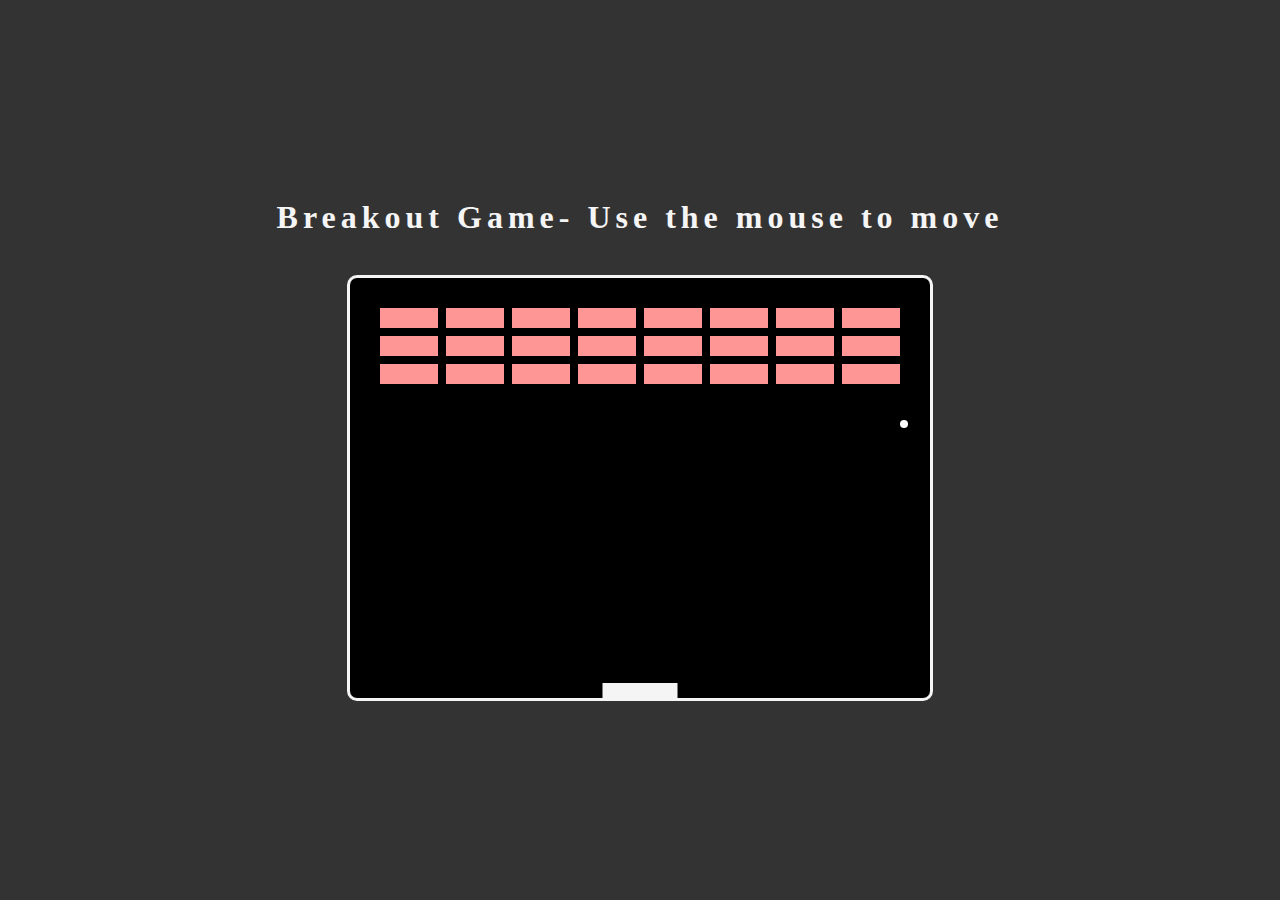
<file: projects/breakout-game-main/index.html>
<!DOCTYPE html>
<html lang="en">
<head>
    <meta charset="UTF-8">
    <meta name="viewport" content="width=device-width, initial-scale=1.0">
    <link rel="stylesheet" href="style.css">
    <title>Breakout Game</title>
</head>
<body>
    <h1>Breakout Game- Use the mouse to move</h1>
    <canvas id="myCanvas" width="580" height="420"></canvas>
    <script src="script.js"></script>  
</body>
</html>
</file>
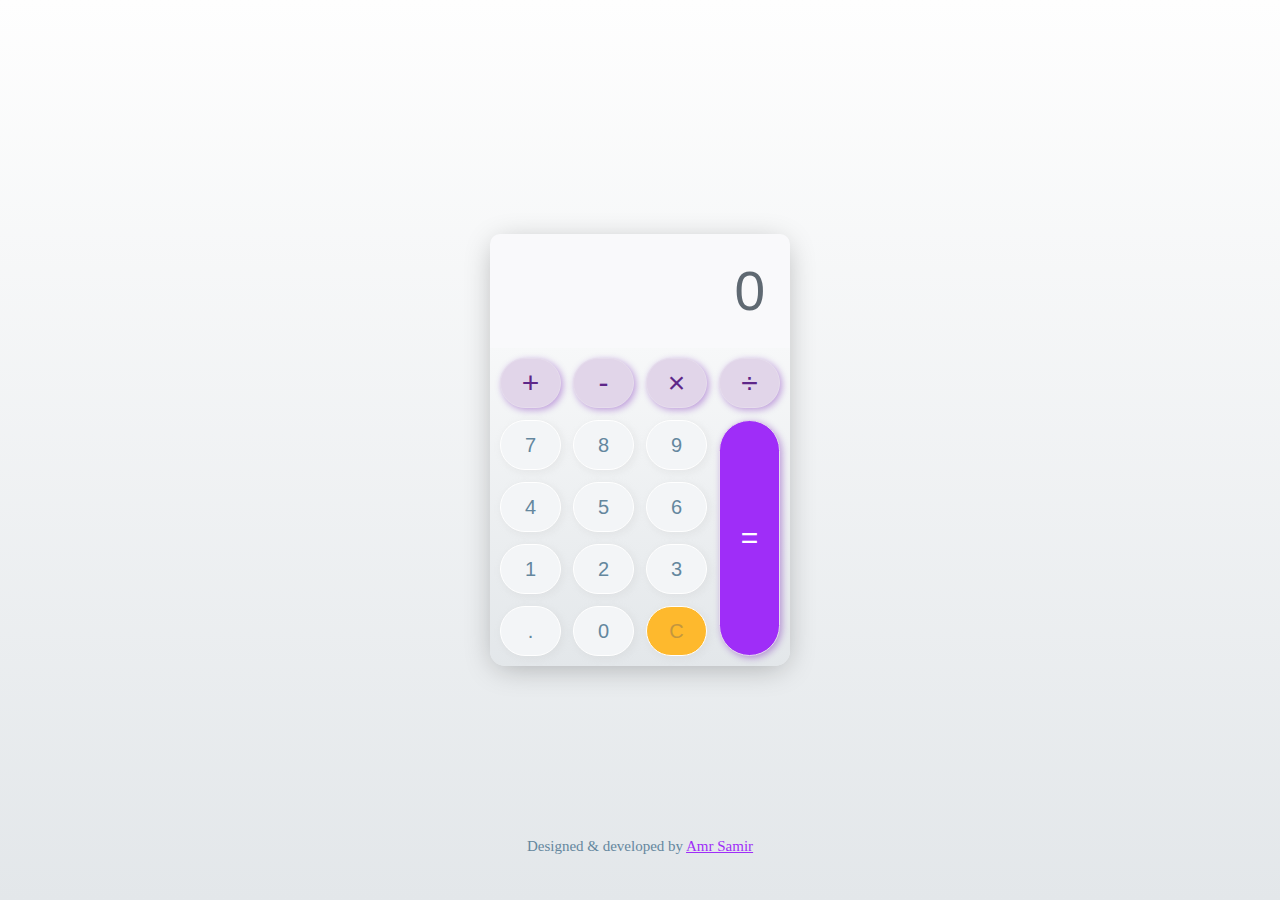
<file: projects/calculator-master/index.html>
<!DOCTYPE html>
<html lang="en">
<head>
    <meta charset="UTF-8">
    <meta name="viewport" content="width=device-width, initial-scale=1.0">
    <link rel="stylesheet" href="style.css">
    <title>Calculator</title>
</head>
<body>
    <!-- Calculator -->
    <div class="calculator">
    <!-- Display -->
    <div class="calculator-display">
        <h1>0</h1>
    </div>
    <!-- Buttons -->
    <div class="calculator-buttons">
        <button class="operator" value="+">+</button>
        <button class="operator" value="-">-</button>
        <button class="operator" value="*">×</button>
        <button class="operator" value="/">÷</button>
        <button value="7">7</button>
        <button value="8">8</button>
        <button value="9">9</button>
        <button value="4">4</button>
        <button value="5">5</button>
        <button value="6">6</button>
        <button value="1">1</button>
        <button value="2">2</button>
        <button value="3">3</button>
        <button class="decimal" value=".">.</button>
        <button value="0">0</button>
        <button class="clear" id="clear-btn">C</button>
        <button class="equal-sign operator" value="=">=</button>
    </div>
    </div>
<!-- Script -->
<script src="script.js"></script>
</body>
<footer>Designed & developed by <a href="https://www.linkedin.com/in/amr-samir-a07790303"> Amr Samir</a></footer>
</html>
</file>
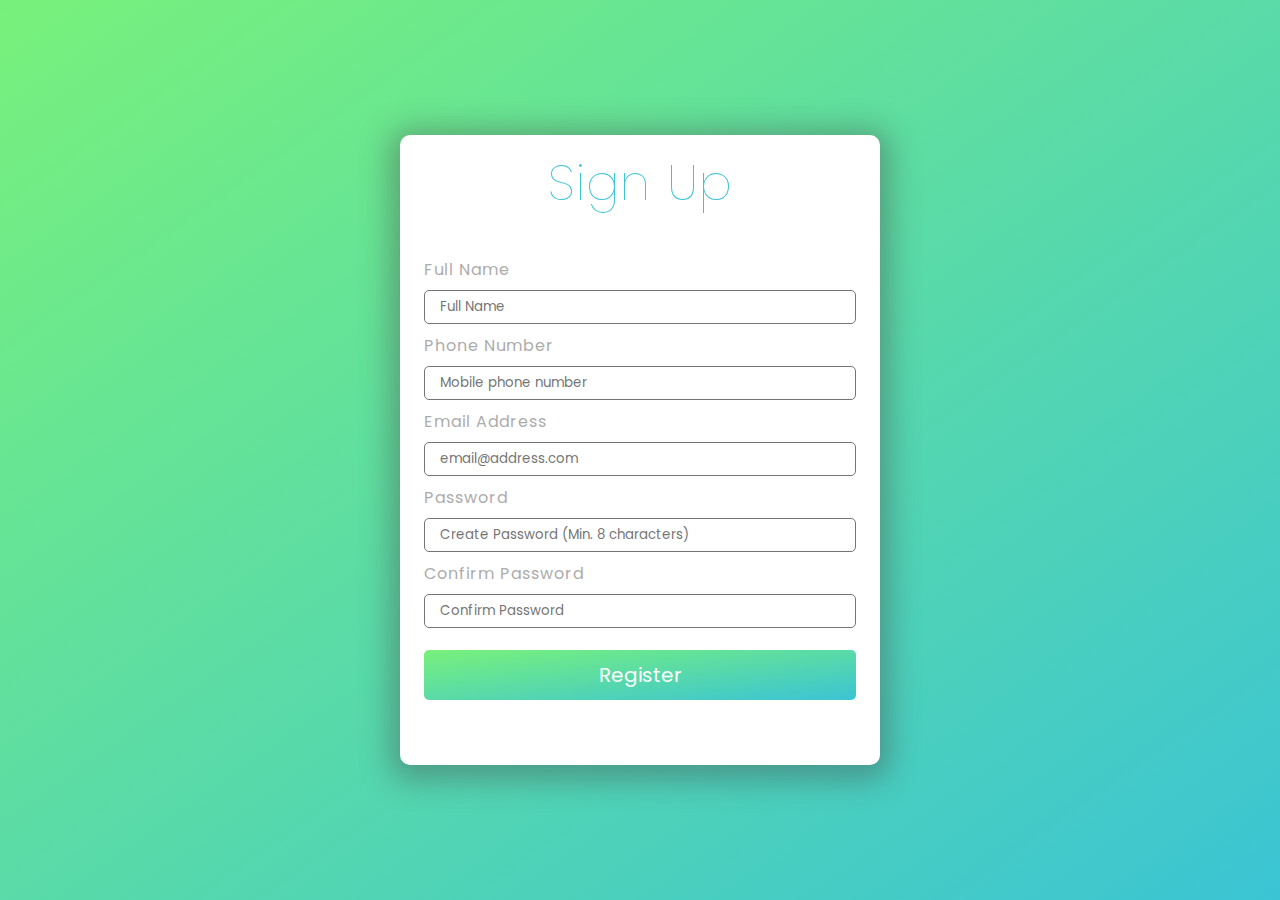
<file: projects/form-validator-main/index.html>
<!DOCTYPE html>
<html lang="en">
<head>
    <meta charset="UTF-8">
    <meta name="viewport" content="width=device-width, initial-scale=1.0">
    <title>Form Validator</title>
    <link rel="stylesheet" href="style.css">
</head>
<body>
  <div class="container">
    <h1>Sign Up</h1>
    <!-- Form -->
    <form id="form">
      <!-- Full Name -->
      <div class="form-group">
        <label for="name">Full Name</label>
        <input type="text" id="name" name="name"  
               placeholder="Full Name" required minlength="3" maxlength="100" autocomplete="off">
      </div>
      <!-- Phone Number -->
      <div class="form-group">
        <label for="phone">Phone Number</label>
        <input type="tel" id="phone" name="phone" 
               placeholder="Mobile phone number" required autocomplete="off">
      </div>
      <!-- Email Address -->
      <div class="form-group">
        <label for="email">Email Address</label>
        <input type="email" id="email" name="email" 
               placeholder="email@address.com" required autocomplete="off">
      </div>
      <!-- Password -->
      <div class="form-group">
        <label for="password1">Password</label>
        <input type="password" id="password1" placeholder="Create Password (Min. 8 characters)" 
               required pattern="^(?=.*\d)(?=.*[a-z])(?=.*[A-Z])(?=.*[a-zA-Z]).{8,}$"
               title="Please include at least 1 uppercase character, 1 lowercase character, and 1 number." autocomplete="off">
      </div>
      <!-- Confirm Password -->
      <div class="form-group">
        <label for="password2">Confirm Password</label>
        <input type="password" id="password2" placeholder="Confirm Password"
               required pattern="^(?=.*\d)(?=.*[a-z])(?=.*[A-Z])(?=.*[a-zA-Z]).{8,}$" name="password">
      </div>
      <button type="submit">Register</button>
    </form>
    <!-- Error/Success Message -->
    <div class="message-container">
      <h3 id="message"></h3>
    </div>
  </div>
  <!-- Script -->
  <script src="script.js"></script>
</body>
</html>
</file>
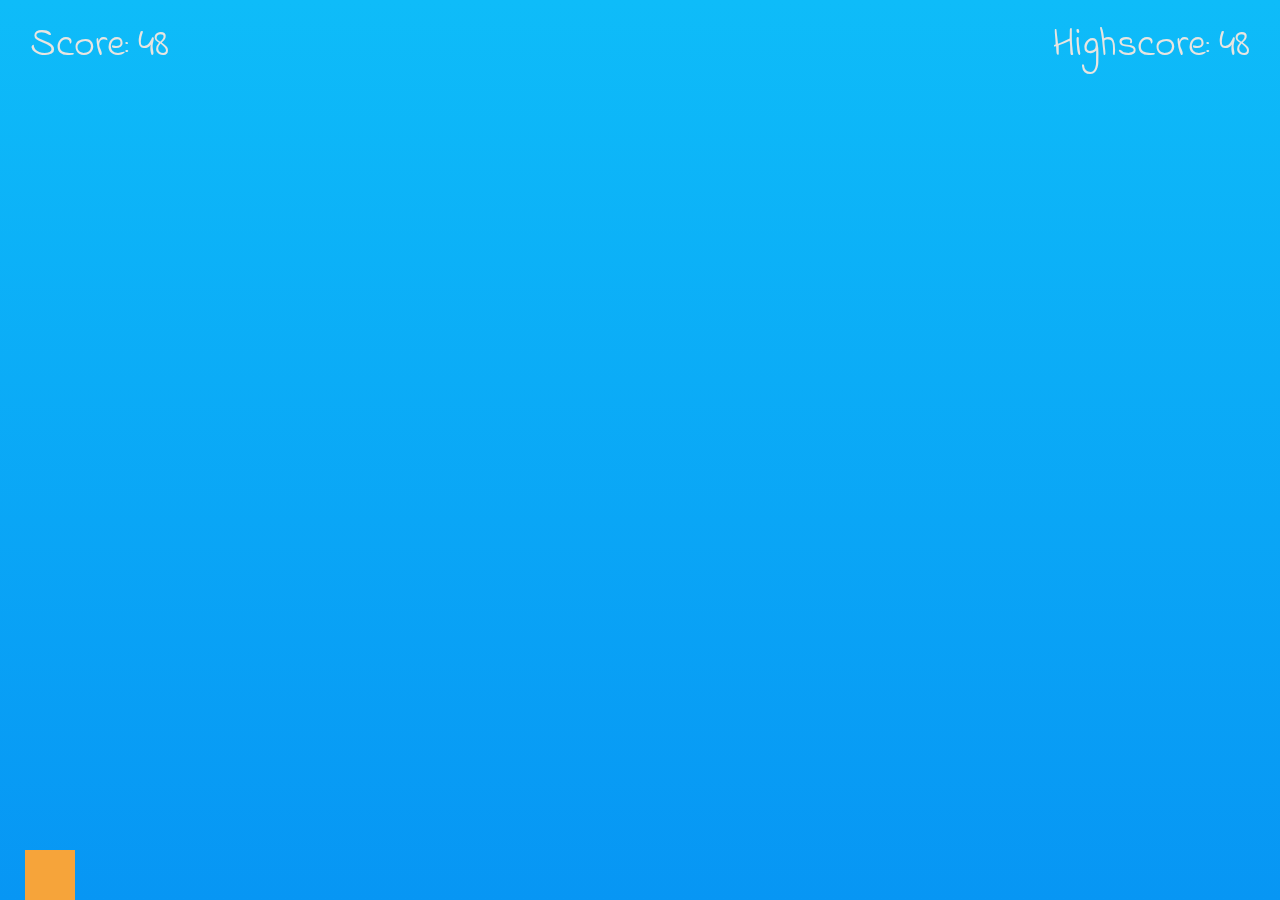
<file: projects/HTML5-Canvas-master/index.html>
<!DOCTYPE html>
<html lang="en">
<head>
  <meta charset="UTF-8">
  <meta name="viewport" content="width=device-width, initial-scale=1.0">
  <link rel="stylesheet" href="style.css">
  <title>Squares and Canvas</title>
</head>
<body>
  <canvas id="myCanvas" width="600" height="400"></canvas>
  <script src="app.js"></script>
</body>
</html>
</file>
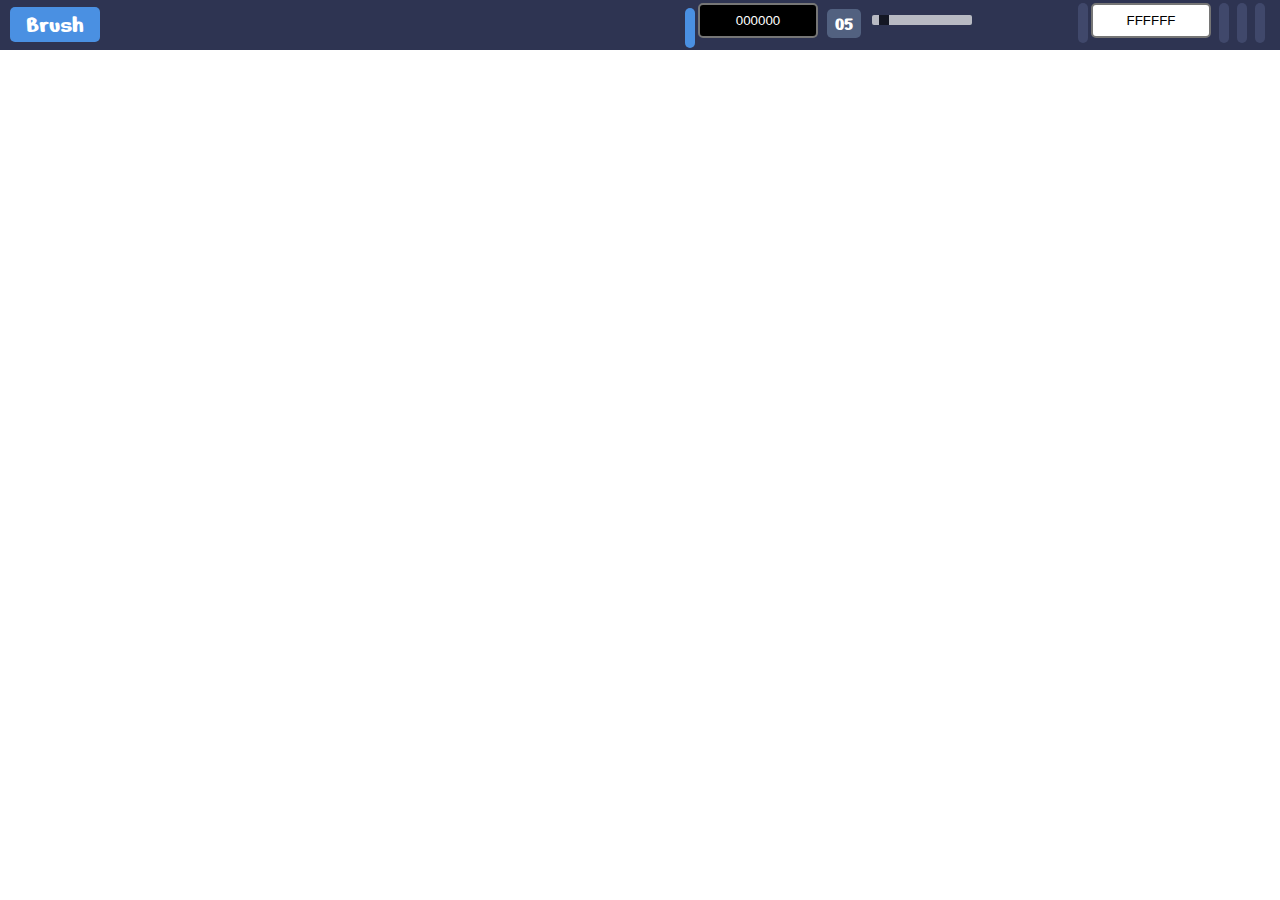
<file: projects/paint-2.0-master/index.html>
<!DOCTYPE html>
<html lang="en">
<head>
    <meta charset="UTF-8">
    <meta name="viewport" content="width=device-width, initial-scale=1.0">
    <link rel="stylesheet" href="style.css">
    <link rel="stylesheet" href="https://use.fontawesome.com/releases/v5.15.1/css/all.css" integrity="sha384-vp86vTRFVJgpjF9jiIGPEEqYqlDwgyBgEF109VFjmqGmIY/Y4HV4d3Gp2irVfcrp" crossorigin="anonymous">
    <title>Paint 2.0</title>
</head>
<body>
    <!-- Tool Bar -->
    <div class="top-bar">
        <!-- Active Tool -->
        <div class="active-tool">
            <span id="active-tool" title="Active Tool">Brush</span>
        </div>
        <!-- Brush -->
        <div class="brush tool" id="tools">
            <i class="fas fa-brush" id="brush" title="Brush"></i>
            <input class="jscolor" value="000000" id="brush-color">
            <span class="size" id="brush-size" title="Brush Size">5</span>
            <input type="range" min="1" max="50" value="5" class="slider" id="brush-slider">
        </div>
        <!-- Bucket -->
        <div class="bucket tool">
            <i class="fas fa-fill-drip" title="Background Color"></i>
            <input class="jscolor" value="ffffff" id="bucket-color">
        </div>
        <!-- Eraser -->
        <div class="tool">
            <i class="fas fa-eraser" id="eraser" title="Eraser"></i>
        </div>
        <!-- Clear Canvas -->
        <div class="tool">
            <i class="fas fa-trash-alt" id="clear-canvas" title="Clear"></i>
        </div>
        <!-- Download Image -->
        <div class="tool">
            <a id="download">
                <i class="far fa-save" title="Save Image File"></i>
            </a>
        </div>
    </div>
    
    <!-- Mobile Message -->
    <div class="mobile-message">
        <h2>Please use this app on larger screen</h2>
    </div>

    <!-- Script -->
    <script src="jscolor.js"></script>
    <script src="script.js"></script>
</body>
</html>
</file>
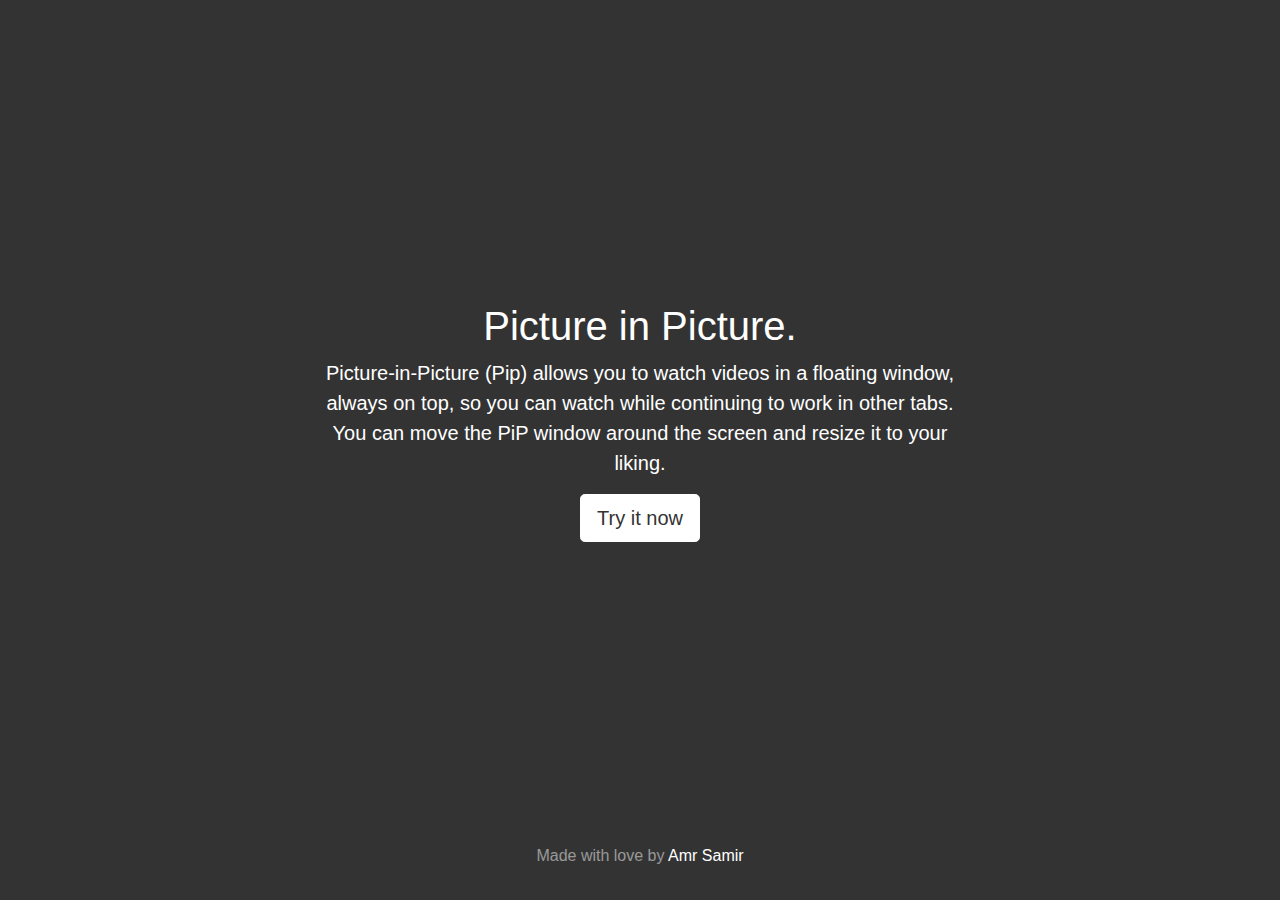
<file: projects/picture-in-picture-main/index.html>
<!DOCTYPE html>
<html lang="en">

<head>
  <meta charset="UTF-8">
  <meta name="viewport" content="width=device-width, initial-scale=1.0">
  <title>Picture in picture</title>
  <link rel="stylesheet" href="https://cdnjs.cloudflare.com/ajax/libs/font-awesome/5.15.1/css/all.min.css"
    integrity="sha512-+4zCK9k+qNFUR5X+cKL9EIR+ZOhtIloNl9GIKS57V1MyNsYpYcUrUeQc9vNfzsWfV28IaLL3i96P9sdNyeRssA=="
    crossorigin="anonymous" />
  <link rel="icon" type="image/png" href="https://www.google.com/s2/favicons?domain=https://youtube.com/">
  <!-- Bootstrap CDN-->
  <link rel="stylesheet" href="https://maxcdn.bootstrapcdn.com/bootstrap/4.0.0/css/bootstrap.min.css"
    integrity="sha384-Gn5384xqQ1aoWXA+058RXPxPg6fy4IWvTNh0E263XmFcJlSAwiGgFAW/dAiS6JXm" crossorigin="anonymous">
  <link href="style.css" rel="stylesheet">
</head>

<body class="text-center">
  <div class="cover-container d-flex w-100 h-100 p-3 mx-auto flex-column">
    <header class="masthead mb-auto">
      <div class="inner">
        <nav class="nav nav-masthead justify-content-center">
        </nav>
      </div>
    </header>

    <main role="main" class="inner cover">
      <h1 class="cover-heading">Picture in Picture.</h1>
      <p class="lead">Picture-in-Picture (Pip) allows you to watch videos in a floating window, always on top, so you
        can watch while continuing to work in other tabs. You can move the PiP window around the screen and resize it to
        your liking.</p>
      <p class="lead">
        <!-- Video -->
        <video id="video" controls height="360" width="640" hidden></video>
        <button class="btn btn-lg btn-secondary" id="button">Try it now</button>
      </p>
    </main>

    <footer class="mastfoot mt-auto">
      <div class="inner">
        <p>Made with love by <a href="https://amrsamir.vercle.app">Amr Samir</a></p>
      </div>
    </footer>
  </div>

  <!-- Script -->
  <script src="script.js"></script>
</body>

</html>
</file>
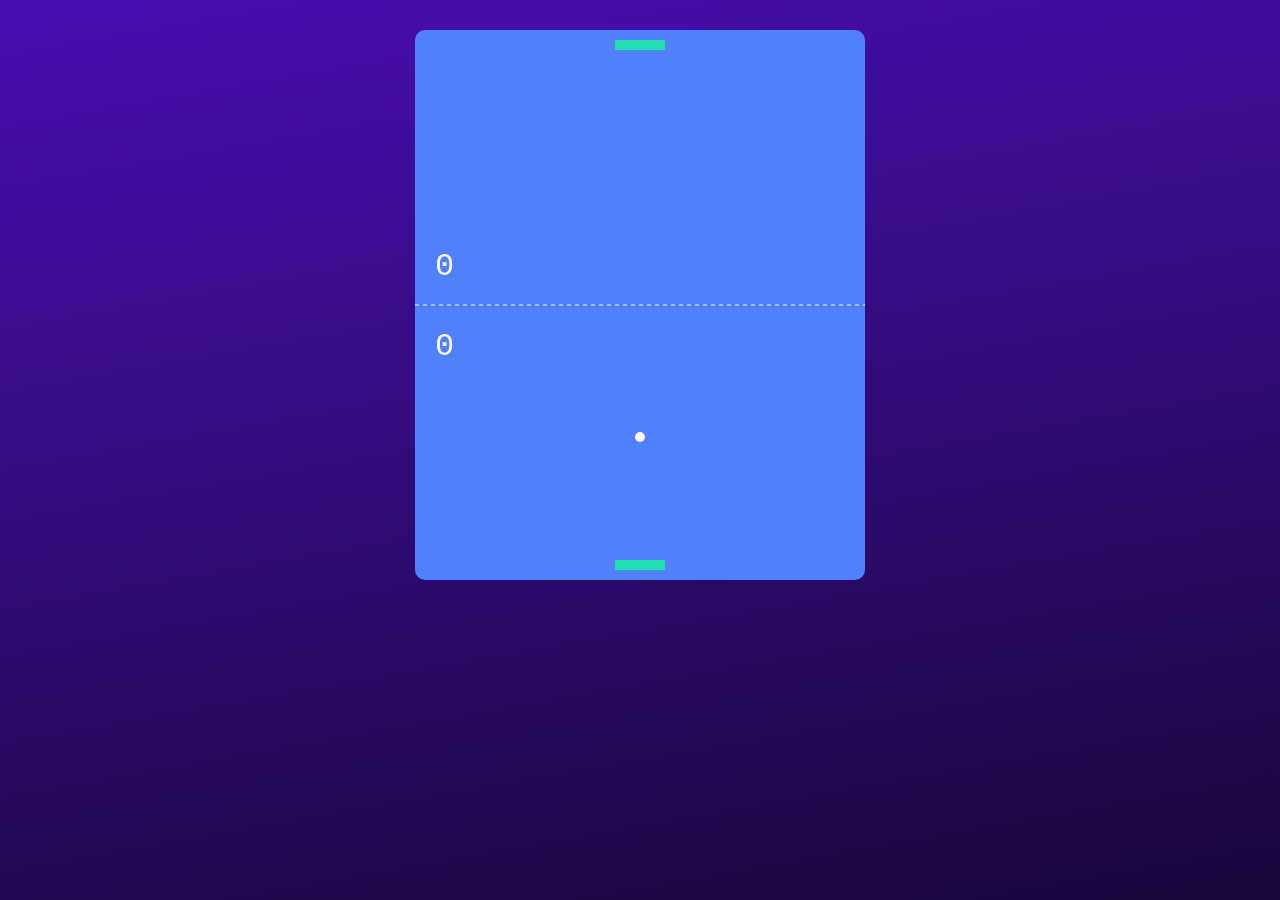
<file: projects/pong-game-master/index.html>
<!DOCTYPE html>
<html lang="en">
<head>
    <meta charset="UTF-8">
    <meta name="viewport" content="width=device-width, initial-scale=1.0">
    <title>Pong</title>
    <link rel="icon" type="image/png" href="favicon.png">
    <link rel="stylesheet" href="style.css">
</head>
<body>
    <!-- Script -->
    <script src="script.js"></script>
</body>
</html>
</file>
<file: projects/breakout-game-main/style.css>
* {
  padding: 0;
  margin: 0;
}

body {
  background-color: #333333;
  font-family: "Fredoka One", cursive;
  letter-spacing: 5px;
  color: whitesmoke;
  display: flex;
  flex-direction: column;
  align-items: center;
  justify-content: center;
  height: 100vh;
  width: 100vw;
  margin: 0;
}

h1 {
    padding-bottom: 3%;
}
canvas {
  background: rgb(0, 0, 0);
  display: block;
  margin: 0 auto;
  display: flex;
  justify-content: center;
  border: solid whitesmoke;
  border-radius: 10px;
  

}
</file>
<file: projects/calculator-master/style.css>
html {
  box-sizing: border-box;
}

body {
  margin: 0;
  min-height: 100vh;
  display: flex;
  justify-content: center;
  align-items: center;
  background: whitesmoke;
  background: linear-gradient(to bottom, #fefefe, #e3e7ea);
}

.calculator {
  background: linear-gradient(to bottom, #fefefe, #e3e7ea);
  width: 300px;
  border-radius: 5px;
  box-shadow: 0 5px 30px -5px rgba(0, 0, 0, 0.295);
  border-radius: 15px;
  position: relative;
}

/* Display */
.calculator-display {
  background: #f9f9fb;
  color: #5f6972;
  margin: 0;
  display: flex;
  align-items: center;
  justify-content: flex-end;
  border-radius: 10px 10px 0 0;
  max-width: 100%;
}

.calculator-display h1 {
  margin: 0;
  padding: 25px;
  font-size: 55px;
  font-family: "Lucida Console", sans-serif;
  font-weight: 100;
  overflow-x: auto;
}

/* Custom Scrollbar */
::-webkit-scrollbar {
  width: 5px;
}

::-webkit-scrollbar-track {
  background: #f1f1f1;
}

::-webkit-scrollbar-thumb {
  background: #bf6ffc;
}

::-webkit-scrollbar-thumb:hover {
  background: #9f2df8;
}

/* Buttons */
.calculator-buttons {
  display: grid;
  grid-gap: 12px;
  grid-template-columns: repeat(4, 1fr);
  padding: 10px;
}

button {
  min-height: 50px;
  font-size: 20px;
  font-weight: 100;
  border: none;
  background: #f3f5f7;
  color: #64879e;
  border-radius: 90px;
  cursor: pointer;
  box-shadow: 2px 2px 7px 1px rgba(187, 187, 187, 0.171);
  border: solid white 0.5px;
}

button:hover {
  filter: brightness(110%);
}

button:active {
  transform: translateY(1px);
}

button:focus {
  outline: none;
}

.operator {
  background: #e1d5e9;
  color: rgb(94, 39, 137);
  font-size: 30px;
  border: solid #e6ddec 1px;
  box-shadow: 2px 2px 7px 0px rgba(98, 0, 172, 0.37);
}

.operator:hover {
  background: #9f2df8;
  color: white;
  border: none;
}

.clear {
  background: #feb92d;
  color: #c3963f;
}

.clear:hover {
  filter: brightness(110%);
  color: white;
}

.equal-sign {
  grid-column: -2;
  grid-row: 2 / span 4;
  background: #9f2df8;
  color: white;
  border: solid #e6ddec 1px;
}

.equal-sign:hover {
  filter: brightness(96%);
}

footer {
  position: absolute;
  bottom: 5%;
  color: #64879e;
  font-size: 15px;
}

a:link {
  color: #9f2df8;
}
a:visited {
  color: #a126ff;
}

/* Media Query: Large Smartphone (Vertical) */
@media screen and (max-width: 600px) {
  .calculator {
    width: 95%;
  }
  footer {
    bottom: 10%;
    font-size: 18px;
  }
}
</file>
<file: projects/form-validator-main/style.css>
@import url("https://fonts.googleapis.com/css2?family=Poppins:wght@300;400;700;900&display=swap");

html {
  box-sizing: border-box;
}

body {
  margin: 0;
  min-height: 100vh;
  font-family: "Poppins", sans-serif;
  letter-spacing: 1px;
  display: flex;
  align-items: center;
  justify-content: center;
  background: linear-gradient(to top left, #3bc4d4, #78f17b);
  color: #acacac;
}

h1 {
  margin-top: 10px;
  color: #3bc4d4;
  font-size: 50px;
  font-weight: 100;
}

.container {
  width: 480px;
  height: 630px;
  background: rgb(255, 255, 255);
  display: flex;
  flex-direction: column;
  align-items: center;
  border-radius: 10px;
  box-shadow: 0 5px 30px 10px rgba(68, 68, 68, 0.4);
}

/* Form */
form {
  width: 90%;
}

.form-group {
  margin-top: 10px;
  height: 66px;
}

label {
  position: relative;
  bottom: 8px;
}

input {
  width: 100%;
  height: 34px;
  padding: 15px;
  border: 2px solid black;
  border-radius: 5px;
  outline: none;
  box-sizing: border-box;
  font-family: "Poppins", sans-serif;
  transition: all 0.3s;
  color: #7c7c7c;
}

input:valid {
  border: 2.5px solid rgb(120, 241, 123);
}

input:invalid {
  border: 1px solid rgb(116, 116, 116);
}

button {
  cursor: pointer;
  color: white;
  background-image: linear-gradient(to top left, #3bc4d4, #78f17b);
  border: none;
  border-radius: 5px;
  height: 50px;
  width: 100%;
  font-family: "Poppins", sans-serif;
  font-size: 20px;
  margin-top: 15px;
}

button:hover {
  filter: brightness(110%);
}

button:focus {
  outline: none;
}

.message-container {
  width: 90%;
  display: flex;
  justify-content: center;
}
</file>
<file: projects/HTML5-Canvas-master/style.css>
@import url('https://fonts.googleapis.com/css2?family=Indie+Flower&display=swap');

* {
    margin: 0;
    padding: 0;
    box-sizing: border-box;
  }
  canvas {
    display: block;
    background: linear-gradient(#0EBCF9, #0796F4);
  }
</file>
<file: projects/paint-2.0-master/style.css>
@import url('https://fonts.googleapis.com/css2?family=Nerko+One&display=swap');

* {
  box-sizing: border-box;
}

body {
  margin: 0;
  background-color: #2E3452;
  font-family: 'Nerko One', cursive;
  overflow: hidden;
}

.top-bar {
  padding-left: 15px;
  padding-right: 15px;
  height: 100px;
  width: 100%;
  position: fixed;
  background-color:#2E3452;
  display: flex;
  justify-content: flex-end;
}

/* Font Awesome Icons */
.fas,
.far {
  font-size: 25px;
  position: relative;
  top: 5px;
  background-color: #40486B;
  color: white;
  padding: 5px;
  border-radius: 5px;
  width: 40px;
  text-align: center;
  cursor: pointer;
}

.fas:hover,
.far:hover {
  filter: brightness(150%);
}


.fa-fill-drip {
  cursor: default;
}
.fa-fill-drip:hover {
  filter: brightness(100%);
}


.fa-trash-alt:hover {
  color: rgb(211, 84, 84);
}


/* Tools */

#tools {
  margin-right: 50px;
}

.active-tool {
  position: absolute;
  top: 9px;
  left: 10px;
}

.active-tool > span {
  background-color: #4A90E2;
  border-radius: 5px;
  padding: 2.5px 16px;
  color: white;
  font-size: 25px;
  user-select: none;
}

.tool {
  position: relative;
  top: 3px;
}

.tool:not(:first-child) {
  margin-left: 8px;
}

.brush {
  background-color:transparent;
  height: 44px;
  width: 345px;
}

.brush > * {
  margin-left: 10px;
}

.size {
  min-width: 40px;
  height: 35px;
  position: relative;
  top: 4px;
  left: -5px;
  background-color: #526180;
  border-radius: 5px;
  padding: 2.5px 8px;
  color: white;
  font-size: 20px;
  user-select: none;
}

/* Custom Slider */
.slider {
  -webkit-appearance: none;
  position: relative;
  left: -8px;
  width: 100px;
  height: 10px;
  background: rgb(243, 243, 243);
  border-radius: 2px;
  outline: none;
  opacity: 0.7;
  cursor: pointer;
  -webkit-transition: 0.2s;
  transition: opacity 0.2s;
}

.slider:hover {
  opacity: 1;
}

.slider::-webkit-slider-thumb {
  -webkit-appearance: none;
  appearance: none;
  width: 10px;
  height: 10px;
  border: 1px;
  background: #0a0b11;
}

.slider::-moz-range-thumb {
  width: 10px;
  height: 10px;
  border-radius: 5px;
  background: rgb(47, 47, 47);
}

/* JS Color */
.jscolor {
  border-style: solid;
  border-radius: 5px;
  height: 35px;
  width: 120px;
  margin-left: 3px;
  text-align: center;
  cursor: pointer;
  outline: none;
}

/* Canvas */
canvas#canvas {
  background-color: rgb(177, 177, 177);
  position: absolute;
  top: 50px;
  cursor:url(brush.png), auto;
  z-index: 10;
}


/* Mobile Message */
.mobile-message {
  display: none;
}

/* Media Query: Mobile Devices */
@media screen and (max-width: 750px) {
  .mobile-message {
    position: absolute;
    height: 100vh;
    width: 100%;
    background-color: #4A90E2;
    color: white;
    display: flex;
    justify-content: center;
    align-items: center;
    text-align: center;
    z-index: 100;
  }
}
</file>
<file: projects/picture-in-picture-main/style.css>
a,
a:focus,
a:hover {
  color: #fff;
}

/* Custom default button */
.btn-secondary,
.btn-secondary:hover,
.btn-secondary:focus {
  color: #333;
  text-shadow: none; /* Prevent inheritance from `body` */
  background-color: #fff;
  border: .05rem solid #fff;
}

html,
body {
  height: 100%;
  background-color: #333;
}

body {
  display: -ms-flexbox;
  display: flex;
  color: #fff;
}

.cover-container {
  max-width: 42em;
}

.cover .btn-lg #button {
  padding: .75rem 1.25rem;
  font-weight: 700;
}

/* Footer */
.mastfoot {
  color: rgba(255, 255, 255, .5);
}
</file>
<file: projects/pong-game-master/style.css>
html {
  height: 100%;
}
body {
  margin: 0;
  background: linear-gradient(170deg, rgba(72,15,179,1) 0%, rgba(24,6,58,1) 100%);
  background-repeat: no-repeat;
  display: flex;
  justify-content: center;
  font-family: "Courier New", Courier, monospace;
}

canvas {
  margin-top: 30px;
  z-index: 10;
  border-radius: 10px;

}


.game-over-container {
  position: absolute;
  top: 50%;
  left: 50%;
  transform: translate(-50%, -50%);
  width: 450px;
  height: 550px;
  background-color:rgba(72,15,179,1);
  margin-top: -4px;
  z-index: 11;
  display: flex;
  flex-direction: column;
  justify-content: center;
  align-items: center;
  color: whitesmoke;
  border-radius: 10px;
}

button {
  cursor: pointer;
  color: rgb(255, 255, 255);
  background-color: #5080FC;
  border: none;
  height: 30px;
  width: 130px;
  border-radius: 10px;
  font-size: 15px;
  font-family: "Courier New", Courier, monospace;
}

button:hover {
  filter: brightness(110%);
}

button:active {
  transform: scale(0.95);
}

button:focus {
  outline: none;
}

/* Montior and Larger */
@media screen and (min-width: 1800px) {
  canvas {
    margin-top: 100px;
  }

  .game-over-container {
    margin-top: -19px;
  }
}

/* Large Smartphone (Vertical) */
@media screen and (max-width: 500px) {
  canvas {
    width: 100%;
    height: 700px;
    margin-top: 50px;
  }

  .game-over-container {
    width: 100%;
    height: 700px;
  }
}
</file>
